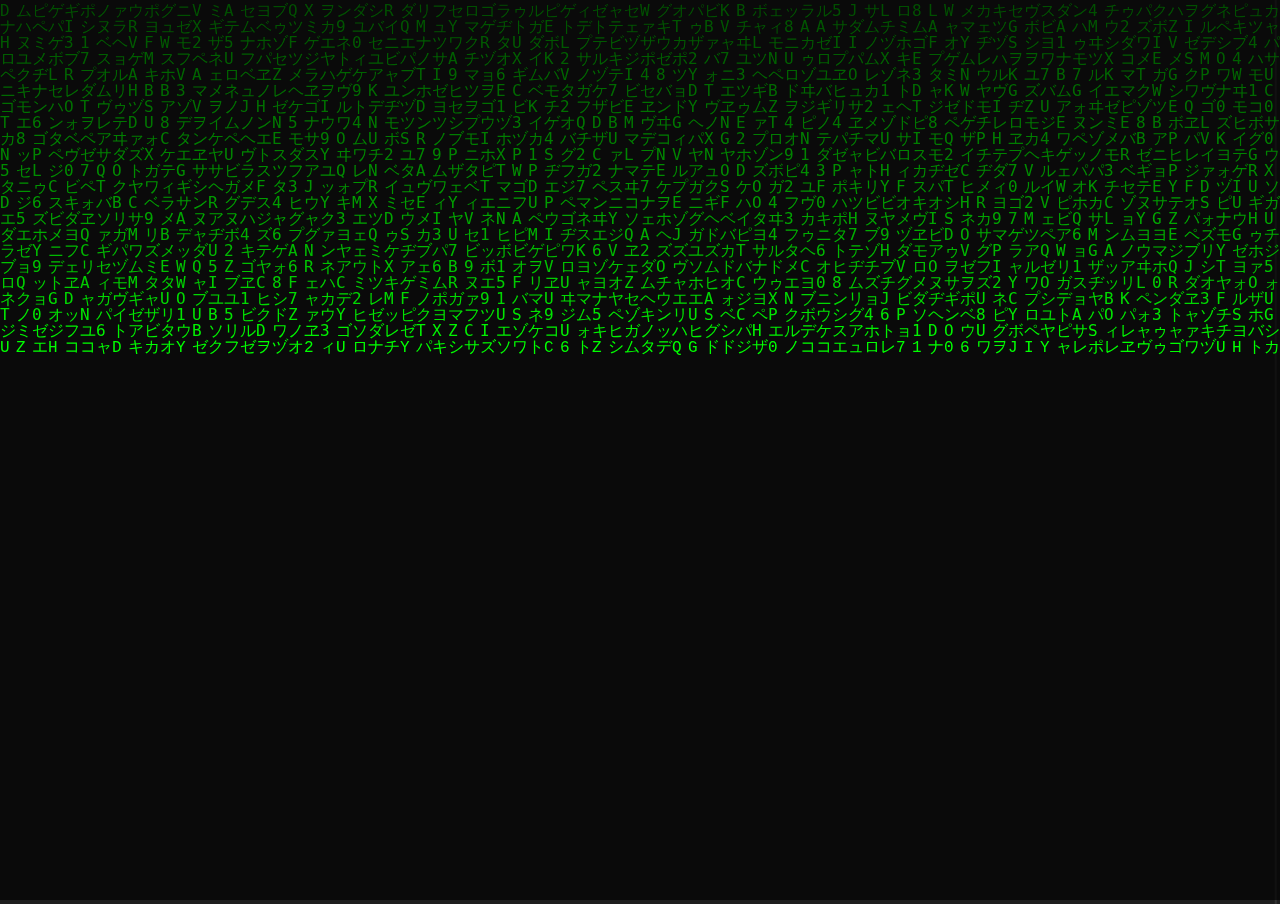
<file: index.html>
<!DOCTYPE html>
<html>
<head>


    <meta charset="utf-8">
    <meta http-equiv="X-UA-Compatible" content="IE=edge">
    <meta name="viewport" content="width=device-width, initial-scale=1.0">
    <title>Kosma Wysokiński</title>
    <link rel="stylesheet" href="css/styles.css">
    <link rel="icon" href="favicon.ico">
</head> 
<body>
    <canvas id="Matrix"></canvas>
    <script src="./index.js"></script>    


</body>

</html>
</file>
<file: css/styles.css>
body {
    margin: 0;
    text-align: center;
    background-image: url("../images/background2.png");
    background-repeat: no-repeat;
    background-size: 100% 100%;
}

h1 {
    color: #e8eeee;
    font-size: 100px;
    font-family: 'Permanent Marker', cursive;
    padding-top: 10%;
    margin-block-start: 0px;
    margin-block-end: 0px
}

@media screen and (min-width: 360px) and (max-width: 768px) {
    h1 {
        font-size: 70px;
        padding-top: 100px;
        padding-left: 80px;


    }
  }

h2 {
    color: #11999E;
    font-family: 'Times New Roman', sans-serif;
    font-size: 40px;

}


.person {
    margin-top: 70px;
    width: 15%;
    margin-bottom: 20px;

}

@media screen and (min-width: 360px) and (max-width: 768px) {
    .person{
      width: 50% ;
    }
  }

.top-site {
        width: 100%;
        height: 750px;
        background: url("../images/background.jpg");
        background-repeat: no-repeat;
        background-size:cover;
        margin: auto;

        
      }

      @media screen and (min-width: 360px) and (max-width: 768px) {
          .top-site {
            background: url("../images/backgroundmobile.jpg") ;
          }
        }

    



.intro {
    width: 35%;
    margin: auto;
    font-size:larger;
    color:#e8eeee ;
    font-family: "Times New Roman", monospace;

  }



@media screen and (min-width: 360px) and (max-width: 768px) {
    .intro{
      width: 60% ;
    }
  }

.middle-site{
    background-image: url("../images/background2.png");
    background-repeat: no-repeat;
    background-size: 100% 100%;
    padding-top: 10px;


}

p {
    padding-top: 5px;
    line-height: 2;
    color: #e8eeee;
}

.first-page{
    color: #e8eeee;
    font-family: 'Anton', sans-serif;
    font-size: 60px;
    font-weight: normal;
    margin-block-start: 0px;

}
@media screen and (min-width: 360px) and (max-width: 768px) {
    .first-page {
        font-size: 40px;
        padding-top: -10px;
        padding-left: 80px;


    }
  }

.pro {
    text-decoration: underline;
  }

hr {
    width: 100%;
    margin-top: 20px;
}

.skills {
    text-align: center;
    padding-top: 50px;
    padding-bottom: 20px;

  }

.binary{
    width: 15%;


}
@media screen and (min-width: 360px) and (max-width: 768px) {
    .binary{
      width: 40% ;
    }
  }

.my-skills{
    margin-top: 30px;


}

h3 {
    color: #11999E;
    font-family: 'Montserrat', sans-serif;
    text-align: center;
}


.stack{
    margin-top: 10px;
    display: inline;

}

.logo_P{
    width: 5%;
}
@media screen and (min-width: 360px) and (max-width: 768px) {
    .logo_P{
      width: 25% ;
    }
  }


.logo_Pa{
    width: 10%;
}
@media screen and (min-width: 360px) and (max-width: 768px) {
    .logo_Pa{
      width: 30% ;
    }
  }

.logo_h{
    width: 8%;
}
@media screen and (min-width: 360px) and (max-width: 768px) {
    .logo_h{
      width: 20% ;
    }
  }

.logo_c{
    width: 5%;
}
@media screen and (min-width: 360px) and (max-width: 768px) {
    .logo_c{
      width: 20% ;
    }
  }

.logo_r{
    width: 10%;
}
@media screen and (min-width: 360px) and (max-width: 768px) {
    .logo_r{
      width: 30% ;
    }
  }

.bottom-container {
    padding: 50px 0 20px;
  }

.btn {
    background: #11cdd4;
    background-image: -webkit-linear-gradient(top, #11cdd4, #11999e);
    background-image: -moz-linear-gradient(top, #11cdd4, #11999e);
    background-image: -ms-linear-gradient(top, #11cdd4, #11999e);
    background-image: -o-linear-gradient(top, #11cdd4, #11999e);
    background-image: linear-gradient(to bottom, #11cdd4, #11999e);
    -webkit-border-radius: 8;
    -moz-border-radius: 8;
    border-radius: 8px;
    font-family: 'Montserrat', sans-serif;
    color: #ffffff;
    font-size: 20px;
    padding: 10px 20px 10px 20px;
    text-decoration: none;
  }
  
.btn:hover {
    background: #30e3cb;
    background-image: -webkit-linear-gradient(top, #30e3cb, #2bc4ad);
    background-image: -moz-linear-gradient(top, #30e3cb, #2bc4ad);
    background-image: -ms-linear-gradient(top, #30e3cb, #2bc4ad);
    background-image: -o-linear-gradient(top, #30e3cb, #2bc4ad);
    background-image: linear-gradient(to bottom, #30e3cb, #2bc4ad);
    text-decoration: none;
  }

.contact-message {
    width: 40%;
    margin: 40px auto 60px;
  }

.contact-me{
    margin-top: 50px;
    margin-bottom: 50px;

}
</file>
